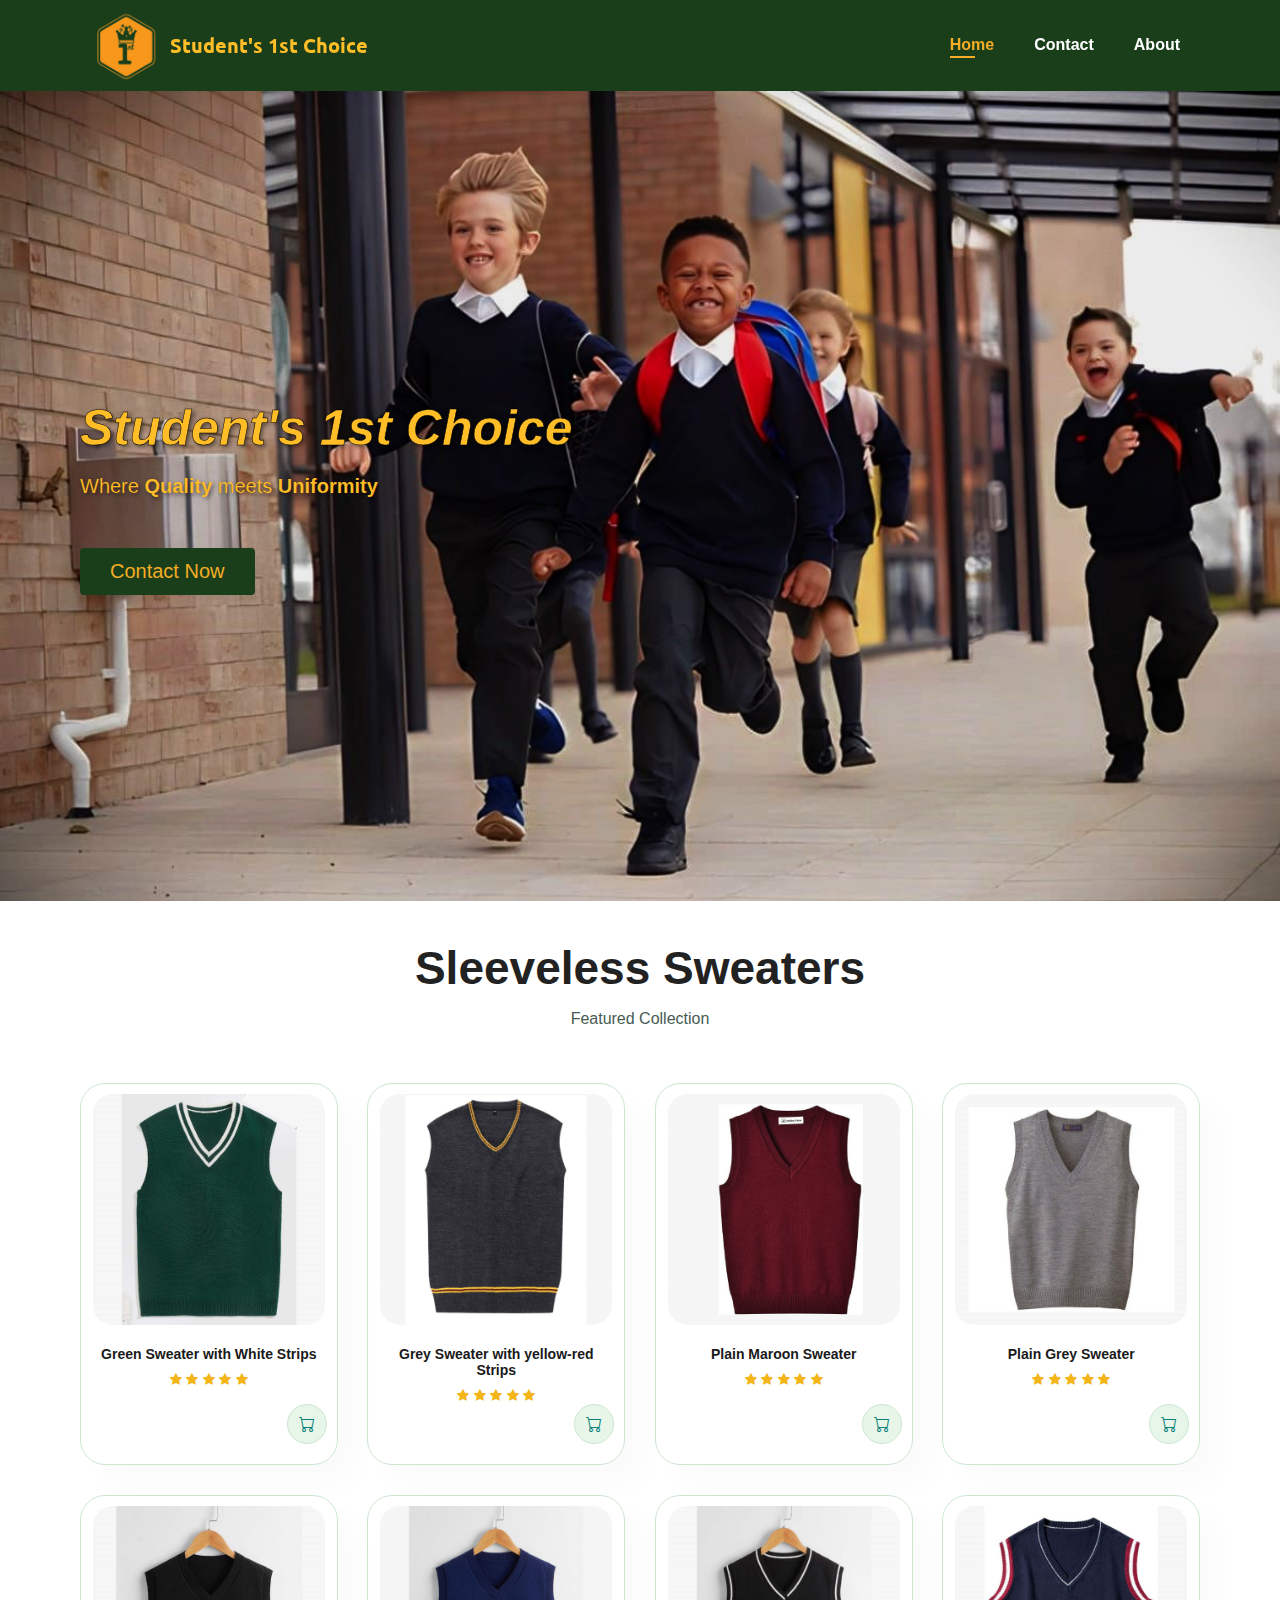
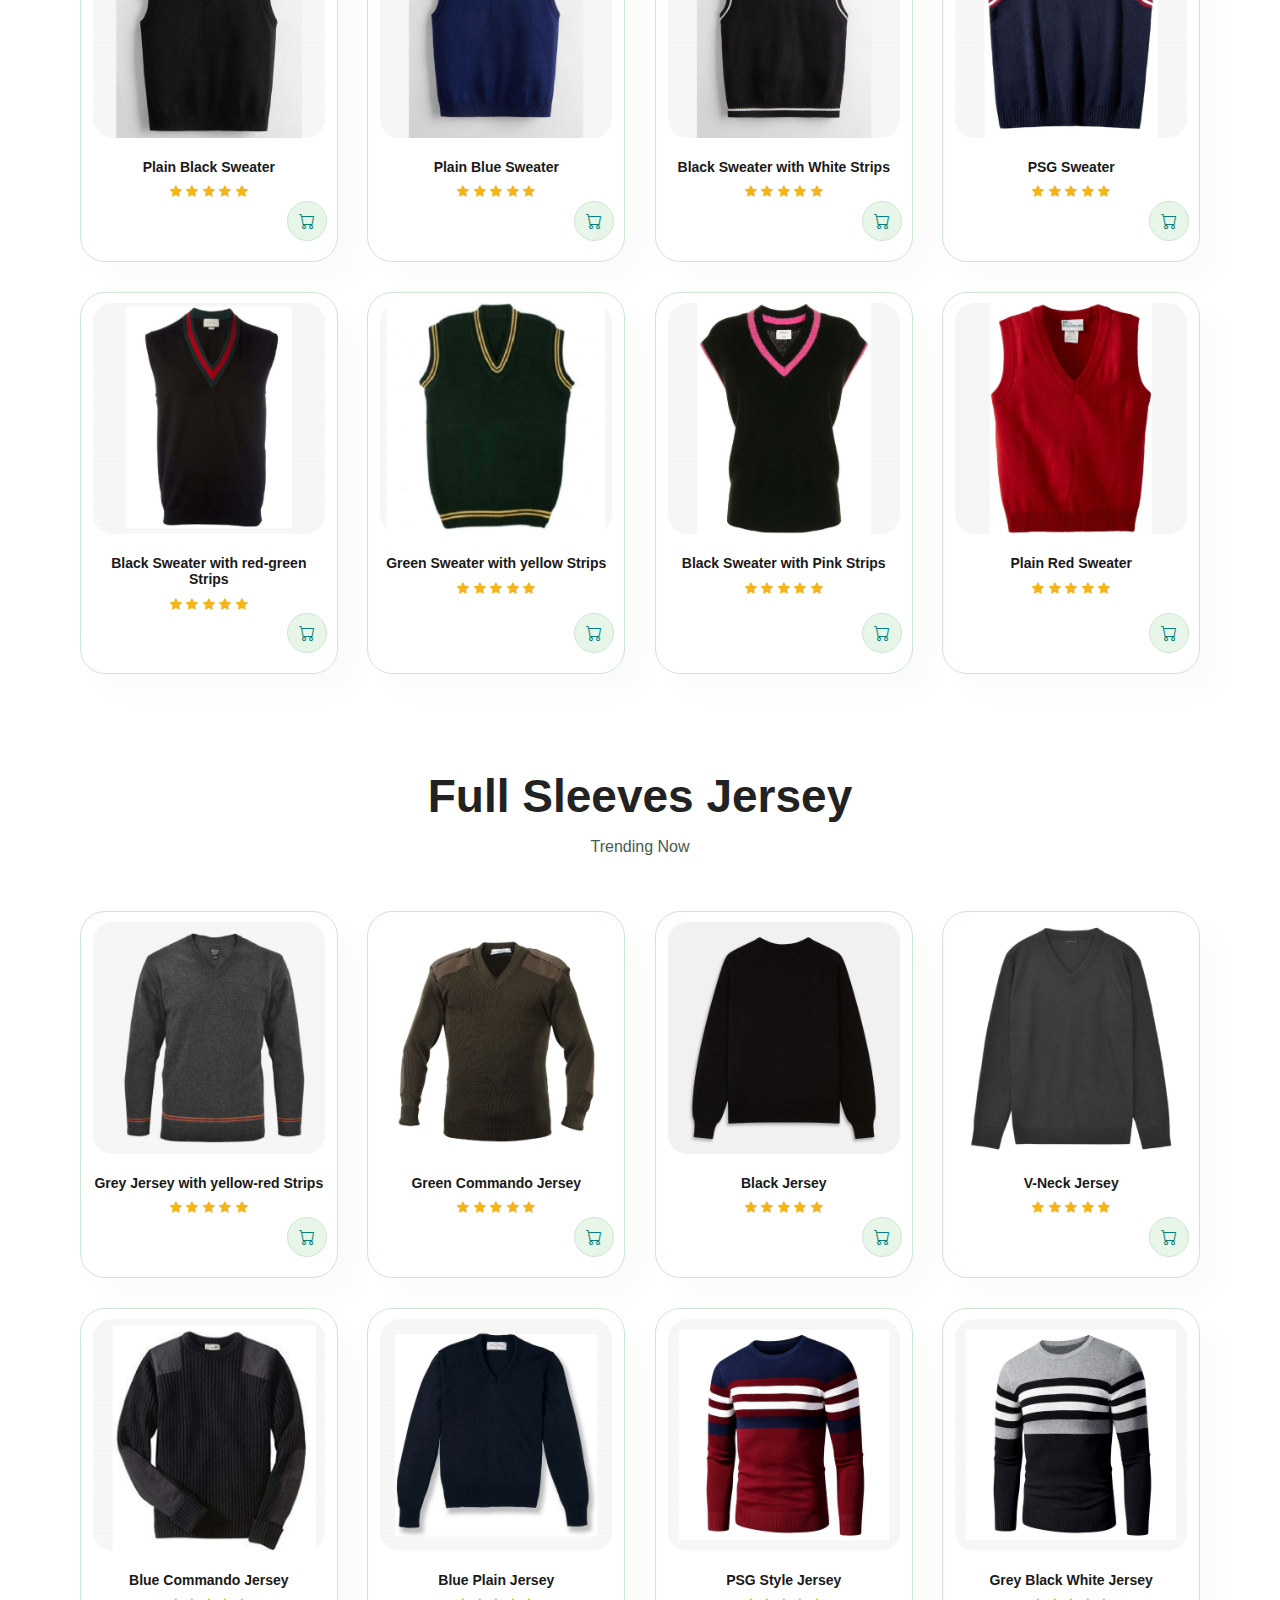
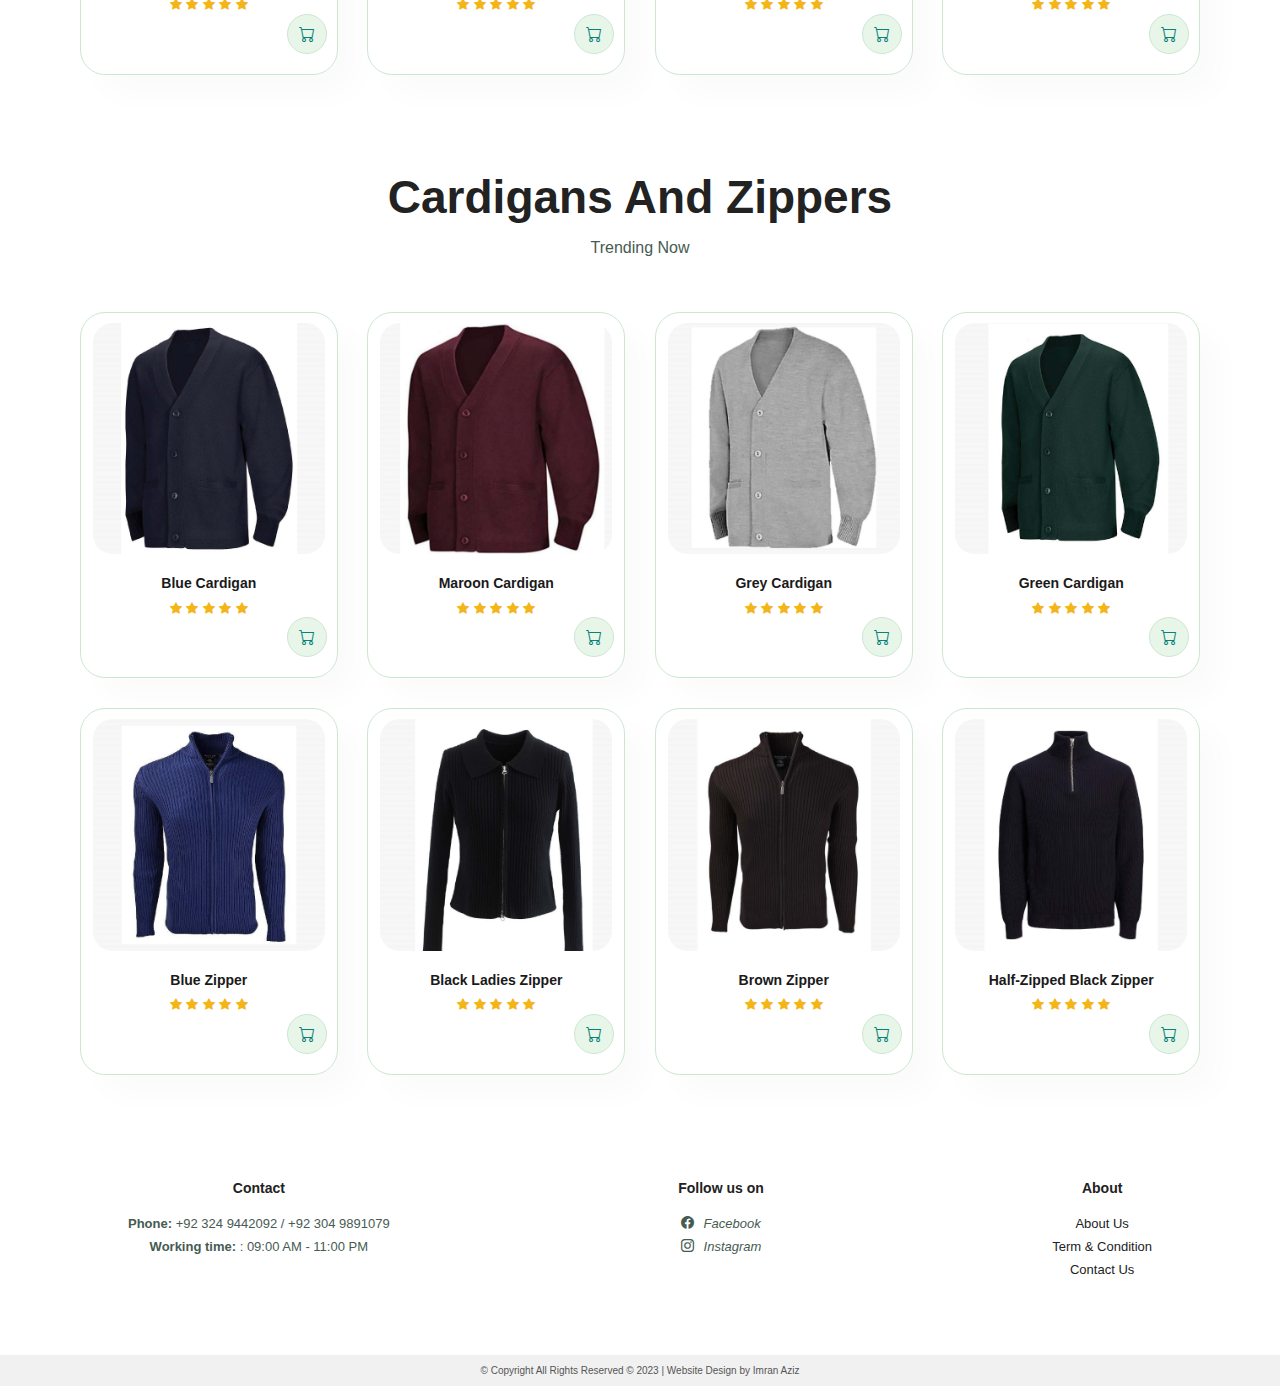
<file: index.html>
<!DOCTYPE html>
<html lang="en">
<head>
  <meta charset="UTF-8">
  <meta http-equiv="X-UA-Compatible" content="IE=edge">
  <meta name="viewport" content="width=device-width, initial-scale=1.0">
  <link rel="stylesheet" href="style.css">
  <link rel="shortcut icon" href="#">
  <link rel="stylesheet" href="https://cdn.jsdelivr.net/npm/bootstrap-icons@1.10.5/font/bootstrap-icons.css">

  <title>Student's 1st Choice</title>
</head>
<body>
  <section id="header">
    <a href="index.html" class="l-nav"><img src="images/t-logo.png "  alt="logo ">
      <h3>Student's 1st Choice</h3></a>
   
    <div>
      <ul id="navbar">
          <li><a  class="active" href="index.html">Home</a></li>
          <li><a href="contact.html">Contact</a></li>
          <li><a href="about.html">About</a></li>
          
          <a href="#" id="close"><i class="bi bi-x"></i></a>


      </ul>
    </div>
    
    <div id="mobile">

      <i id="bar" class="bi bi-list"></i>
    </div>
  </section>

  <section id="hero">
   
    <div>
    <h1>Student's 1st Choice</h1>
    <p class="slogan">Where <strong>Quality</strong> meets <strong>Uniformity</strong></p>
    <a href="contact.html"><button > Contact Now</button></a>
  </div>
    
  </section>







  <section id="product1" class="section-p1">
    <h2>Sleeveless Sweaters</h2>
    <p>Featured Collection</p>


    <div class="pro-container">


      <div class="pro">
  <img src="images/Products S/p17.jpg" alt="">

  <div class="des">
    <h5>Green Sweater with White Strips</h5>
      <div class="star">
        <i class="bi bi-star-fill"></i>
        <i class="bi bi-star-fill"></i>
        <i class="bi bi-star-fill"></i>
        <i class="bi bi-star-fill"></i>
         <i class="bi bi-star-fill"></i>
  </div>
  <h4><br><br></h4>
  </div>
<a href=""> <i class="bi bi-cart cart"></i></a>
</div>


<div class="pro">
  <img src="images/Products S/p2.jpg" alt="">

<div class="des">

  <h5>Grey Sweater with yellow-red Strips</h5>
  <div class="star">
    <i class="bi bi-star-fill"></i>
    <i class="bi bi-star-fill"></i>
    <i class="bi bi-star-fill"></i>
    <i class="bi bi-star-fill"></i>
    <i class="bi bi-star-fill"></i>
  </div>
  <h4><br><br></h4>
</div>
<a href=""> <i class="bi bi-cart cart"></i></a>
</div>

<div class="pro">
  <img src="images/Products S/p1.jpg" alt="">

<div class="des">
  <h5>Plain Maroon Sweater</h5>
  <div class="star">
    <i class="bi bi-star-fill"></i>
    <i class="bi bi-star-fill"></i>
    <i class="bi bi-star-fill"></i>
    <i class="bi bi-star-fill"></i>
    <i class="bi bi-star-fill"></i>
  </div>
  <h4><br><br></h4>
</div>
<a href=""> <i class="bi bi-cart cart"></i></a>
</div>

<div class="pro">
  <img src="images/Products S/p29.jpg" alt="">

<div class="des">
  <h5>Plain Grey Sweater</h5>
  <div class="star">
    <i class="bi bi-star-fill"></i>
    <i class="bi bi-star-fill"></i>
    <i class="bi bi-star-fill"></i>
    <i class="bi bi-star-fill"></i>
    <i class="bi bi-star-fill"></i>
  </div>
  <h4><br><br></h4>
</div>
<a href=""> <i class="bi bi-cart cart"></i></a>
</div>







<div class="pro">
  <img src="images/Products S/p10.jpg" alt="">

  <div class="des">
    <h5>Plain Black Sweater</h5>
      <div class="star">
        <i class="bi bi-star-fill"></i>
        <i class="bi bi-star-fill"></i>
        <i class="bi bi-star-fill"></i>
        <i class="bi bi-star-fill"></i>
         <i class="bi bi-star-fill"></i>
  </div>
  <h4><br><br></h4>
  </div>
<a href=""> <i class="bi bi-cart cart"></i></a>
</div>

<div class="pro">
  <img src="images/Products S/p13.jpg" alt="">

<div class="des">
  <h5>Plain Blue Sweater</h5>
  <div class="star">
    <i class="bi bi-star-fill"></i>
    <i class="bi bi-star-fill"></i>
    <i class="bi bi-star-fill"></i>
    <i class="bi bi-star-fill"></i>
    <i class="bi bi-star-fill"></i>
  </div>
  <h4><br><br></h4>
</div>
<a href=""> <i class="bi bi-cart cart"></i></a>
</div>

<div class="pro">
  <img src="images/Products S/p16.jpg" alt="">

<div class="des">
  <h5>Black Sweater with White Strips</h5>
  <div class="star">
    <i class="bi bi-star-fill"></i>
    <i class="bi bi-star-fill"></i>
    <i class="bi bi-star-fill"></i>
    <i class="bi bi-star-fill"></i>
    <i class="bi bi-star-fill"></i>
  </div>
  <h4><br><br></h4>
</div>
<a href=""> <i class="bi bi-cart cart"></i></a>
</div>

<div class="pro">
  <img src="images/Products S/p19.jpg" alt="">

<div class="des">
  <h5>PSG Sweater</h5>
  <div class="star">
    <i class="bi bi-star-fill"></i>
    <i class="bi bi-star-fill"></i>
    <i class="bi bi-star-fill"></i>
    <i class="bi bi-star-fill"></i>
    <i class="bi bi-star-fill"></i>
  </div>
  <h4><br><br></h4>
</div>
<a href=""> <i class="bi bi-cart cart"></i></a>
</div>

<div class="pro">
  <img src="images/Products S/p18.jpg" alt="">

<div class="des">
  <h5>Black Sweater with red-green Strips</h5>
  <div class="star">
    <i class="bi bi-star-fill"></i>
    <i class="bi bi-star-fill"></i>
    <i class="bi bi-star-fill"></i>
    <i class="bi bi-star-fill"></i>
    <i class="bi bi-star-fill"></i>
  </div>
  <h4><br><br></h4>

</div>
<a href=""> <i class="bi bi-cart cart"></i></a>
</div>

<div class="pro">
  <img src="images/Products S/p26.jpg" alt="">

<div class="des">
  <h5>Green Sweater with yellow Strips</h5>
  <div class="star">
    <i class="bi bi-star-fill"></i>
    <i class="bi bi-star-fill"></i>
    <i class="bi bi-star-fill"></i>
    <i class="bi bi-star-fill"></i>
    <i class="bi bi-star-fill"></i>
  </div>
  <h4><br><br></h4>
</div>
<a href=""> <i class="bi bi-cart cart"></i></a>
</div>

<div class="pro">
  <img src="images/Products S/p20.jpg" alt="">

<div class="des">
  <h5>Black Sweater with Pink Strips</h5>
  <div class="star">
    <i class="bi bi-star-fill"></i>
    <i class="bi bi-star-fill"></i>
    <i class="bi bi-star-fill"></i>
    <i class="bi bi-star-fill"></i>
    <i class="bi bi-star-fill"></i>
  </div>
  <h4><br><br></h4>
</div>
<a href=""> <i class="bi bi-cart cart"></i></a>
</div>

<div class="pro">
  <img src="images/Products S/p3.jpg" alt="">

<div class="des">
  <h5>Plain Red Sweater</h5>
  <div class="star">
    <i class="bi bi-star-fill"></i>
    <i class="bi bi-star-fill"></i>
    <i class="bi bi-star-fill"></i>
    <i class="bi bi-star-fill"></i>
    <i class="bi bi-star-fill"></i>
  </div>
  <h4><br><br></h4>
</div>
<a href=""> <i class="bi bi-cart cart"></i></a>
</div>


      
    </div>
  </section>









  <section id="product1" class="section-p1">
    <h2>Full Sleeves Jersey</h2>
    <p>Trending Now</p>
    <div class="pro-container">
        <div class="pro">
            <img src="images/Products S/p5.jpg" alt="">
        
        <div class="des">
            <h5>Grey Jersey with yellow-red Strips</h5>
            <div class="star">
              <i class="bi bi-star-fill"></i>
              <i class="bi bi-star-fill"></i>
              <i class="bi bi-star-fill"></i>
              <i class="bi bi-star-fill"></i>
              <i class="bi bi-star-fill"></i>
            </div>
            <h4><br><br></h4>
        </div>
        <a href=""> <i class="bi bi-cart cart"></i></a>
      </div>

      <div class="pro">
        <img src="images/Products S/p8.jpg" alt="">
    
    <div class="des">
        <h5>Green Commando Jersey</h5>
        <div class="star">
          <i class="bi bi-star-fill"></i>
          <i class="bi bi-star-fill"></i>
          <i class="bi bi-star-fill"></i>
          <i class="bi bi-star-fill"></i>
          <i class="bi bi-star-fill"></i>
        </div>
        <h4><br><br></h4>

    </div>
    <a href=""> <i class="bi bi-cart cart"></i></a>
  </div>


  <div class="pro">
    <img src="images/Products S/p31.jpg" alt="">

<div class="des">
    <h5>Black Jersey</h5>
    <div class="star">
      <i class="bi bi-star-fill"></i>
      <i class="bi bi-star-fill"></i>
      <i class="bi bi-star-fill"></i>
      <i class="bi bi-star-fill"></i>
      <i class="bi bi-star-fill"></i>
    </div>
    <h4><br><br></h4>

</div>
<a href=""> <i class="bi bi-cart cart"></i></a>
</div>


<div class="pro">
  <img src="images/Products S/p32.jpg" alt="">

<div class="des">
  <h5>V-Neck Jersey</h5>
  <div class="star">
    <i class="bi bi-star-fill"></i>
    <i class="bi bi-star-fill"></i>
    <i class="bi bi-star-fill"></i>
    <i class="bi bi-star-fill"></i>
    <i class="bi bi-star-fill"></i>
  </div>
  <h4><br><br></h4>
</div>
<a href=""> <i class="bi bi-cart cart"></i></a>
</div>


<div class="pro">
  <img src="images/Products S/p33.jpg" alt="">

<div class="des">
  <h5>Blue Commando Jersey</h5>
  <div class="star">
    <i class="bi bi-star-fill"></i>
    <i class="bi bi-star-fill"></i>
    <i class="bi bi-star-fill"></i>
    <i class="bi bi-star-fill"></i>
    <i class="bi bi-star-fill"></i>
  </div>
  <h4><br><br></h4>

</div>
<a href=""> <i class="bi bi-cart cart"></i></a>
</div>



<div class="pro">
  <img src="images/Products S/p28.jpg" alt="">

<div class="des">
  <h5>Blue Plain Jersey</h5>
  <div class="star">
    <i class="bi bi-star-fill"></i>
    <i class="bi bi-star-fill"></i>
    <i class="bi bi-star-fill"></i>
    <i class="bi bi-star-fill"></i>
    <i class="bi bi-star-fill"></i>
  </div>
  <h4><br><br></h4>

</div>
<a href=""> <i class="bi bi-cart cart"></i></a>
</div>

<div class="pro">
  <img src="images/Products S/p35.jpg" alt="">

<div class="des">
  <h5>PSG Style Jersey</h5>
  <div class="star">
    <i class="bi bi-star-fill"></i>
    <i class="bi bi-star-fill"></i>
    <i class="bi bi-star-fill"></i>
    <i class="bi bi-star-fill"></i>
    <i class="bi bi-star-fill"></i>
  </div>
  <h4><br><br></h4>

</div>
<a href=""> <i class="bi bi-cart cart"></i></a>
</div>

<div class="pro">
  <img src="images/Products S/p34.jpg" alt="">

<div class="des">
  <h5>Grey Black White Jersey</h5>
  <div class="star">
    <i class="bi bi-star-fill"></i>
    <i class="bi bi-star-fill"></i>
    <i class="bi bi-star-fill"></i>
    <i class="bi bi-star-fill"></i>
    <i class="bi bi-star-fill"></i>
  </div>
  <h4><br><br></h4>
</div>
<a href=""> <i class="bi bi-cart cart"></i></a>
</div>


      
    </div>
  </section>








  <section id="product1" class="section-p1">
    <h2>Cardigans And Zippers</h2>
    <p>Trending Now</p>
    <div class="pro-container">
        <div class="pro">
            <img src="images/Products S/p12.jpg" alt="">
        
        <div class="des">
            <h5>Blue Cardigan</h5>
            <div class="star">
              <i class="bi bi-star-fill"></i>
              <i class="bi bi-star-fill"></i>
              <i class="bi bi-star-fill"></i>
              <i class="bi bi-star-fill"></i>
              <i class="bi bi-star-fill"></i>
            </div>
            <h4><br><br></h4>

        </div>
        <a href=""> <i class="bi bi-cart cart"></i></a>
      </div>

      <div class="pro">
        <img src="images/Products S/p23.jpg" alt="">
    
    <div class="des">
        <h5>Maroon Cardigan</h5>
        <div class="star">
          <i class="bi bi-star-fill"></i>
          <i class="bi bi-star-fill"></i>
          <i class="bi bi-star-fill"></i>
          <i class="bi bi-star-fill"></i>
          <i class="bi bi-star-fill"></i>
        </div>
        <h4><br><br></h4>

    </div>
    <a href=""> <i class="bi bi-cart cart"></i></a>
  </div>


  <div class="pro">
    <img src="images/Products S/p27.jpg" alt="">

<div class="des">
    <h5>Grey Cardigan</h5>
    <div class="star">
      <i class="bi bi-star-fill"></i>
      <i class="bi bi-star-fill"></i>
      <i class="bi bi-star-fill"></i>
      <i class="bi bi-star-fill"></i>
      <i class="bi bi-star-fill"></i>
    </div>
    <h4><br><br></h4>

</div>
<a href=""> <i class="bi bi-cart cart"></i></a>
</div>


<div class="pro">
  <img src="images/Products S/p36.jpg" alt="">

<div class="des">
  <h5>Green Cardigan</h5>
  <div class="star">
    <i class="bi bi-star-fill"></i>
    <i class="bi bi-star-fill"></i>
    <i class="bi bi-star-fill"></i>
    <i class="bi bi-star-fill"></i>
    <i class="bi bi-star-fill"></i>
  </div>
  <h4><br><br></h4>
</div>
<a href=""> <i class="bi bi-cart cart"></i></a>
</div>


<div class="pro">
  <img src="images/Products S/p42.jpg" alt="">

<div class="des">
  <h5>Blue Zipper</h5>
  <div class="star">
    <i class="bi bi-star-fill"></i>
    <i class="bi bi-star-fill"></i>
    <i class="bi bi-star-fill"></i>
    <i class="bi bi-star-fill"></i>
    <i class="bi bi-star-fill"></i>
  </div>
  <h4><br><br></h4>

</div>
<a href=""> <i class="bi bi-cart cart"></i></a>
</div>



<div class="pro">
  <img src="images/Products S/p38.jpg" alt="">

<div class="des">
  <h5>Black Ladies Zipper</h5>
  <div class="star">
    <i class="bi bi-star-fill"></i>
    <i class="bi bi-star-fill"></i>
    <i class="bi bi-star-fill"></i>
    <i class="bi bi-star-fill"></i>
    <i class="bi bi-star-fill"></i>
  </div>
  <h4><br><br></h4>

</div>
<a href=""> <i class="bi bi-cart cart"></i></a>
</div>

<div class="pro">
  <img src="images/Products S/p41.jpg" alt="">

<div class="des">
  <h5>Brown Zipper</h5>
  <div class="star">
    <i class="bi bi-star-fill"></i>
    <i class="bi bi-star-fill"></i>
    <i class="bi bi-star-fill"></i>
    <i class="bi bi-star-fill"></i>
    <i class="bi bi-star-fill"></i>
  </div>
  <h4><br><br></h4>

</div>
<a href=""> <i class="bi bi-cart cart"></i></a>
</div>

<div class="pro">
  <img src="images/Products S/p40.jpg" alt="">

<div class="des">
  <h5>Half-Zipped Black Zipper</h5>
  <div class="star">
    <i class="bi bi-star-fill"></i>
    <i class="bi bi-star-fill"></i>
    <i class="bi bi-star-fill"></i>
    <i class="bi bi-star-fill"></i>
    <i class="bi bi-star-fill"></i>
  </div>
  <h4><br><br></h4>
</div>
<a href=""> <i class="bi bi-cart cart"></i></a>
</div>


      
    </div>
  </section>










  <footer >
    <div class="col">
      <h4>Contact</h4>
      <p><strong>Phone: </strong>+92 324 9442092 / +92 304 9891079 </p>
      <p><strong>Working time: </strong>: 09:00 AM - 11:00 PM</p>
      
    </div>

    <div class="follow">
      <h4>Follow us on</h4>
      <div class="icon">
        
        <a href="https://www.facebook.com/profile.php?id=100084855978178"><i class="bi bi-facebook"><span>Facebook</span></i></a>

  
        <a href="https://www.instagram.com/students1stchoice/"><i class="bi bi-instagram"><span>Instagram</span></i></a>
      
      </div>
    </div>

    <div class="col">
      <h4>About</h4>
      <a href="about.html">About Us</a>
      <a href="term&cond.html">Term & Condition</a>
      <a href="contact.html">Contact Us</a>

    </div>


  </footer>
  <div class="copyright">
    <p>&copy; Copyright All Rights Reserved © 2023 | Website Design by <a href="https://github.com/imranaxix" target="_blank">Imran Aziz</a></p>
  </div>


  <script src="script.js"></script>
</body>
</html>
</file>
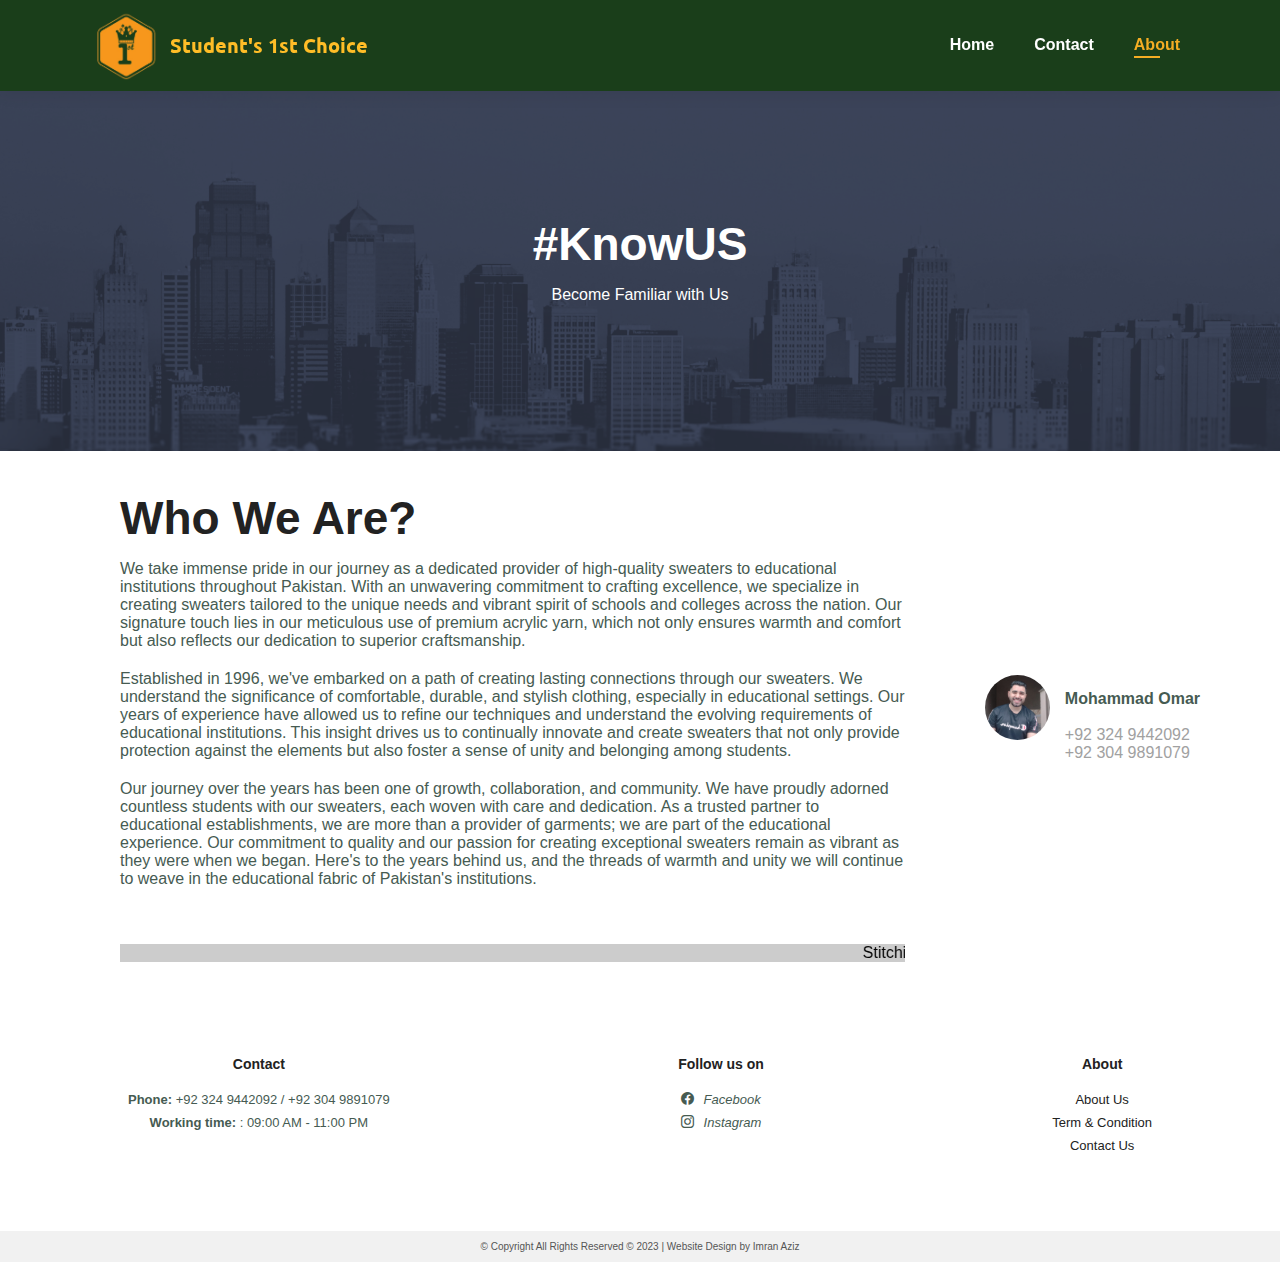
<file: about.html>
<!DOCTYPE html>
<html lang="en">
<head>
  <meta charset="UTF-8">
  <meta http-equiv="X-UA-Compatible" content="IE=edge">
  <meta name="viewport" content="width=device-width, initial-scale=1.0">
  <link rel="stylesheet" href="style.css">
  <link rel="shortcut icon" href="#">

  <link rel="stylesheet" href="https://cdn.jsdelivr.net/npm/bootstrap-icons@1.10.5/font/bootstrap-icons.css">
  <title>Student's 1st Choice</title>
</head>
<body>

  <section id="header">
    <a href="index.html" class="l-nav"><img src="images/t-logo.png "  alt="logo ">
      <h3>Student's 1st Choice</h3></a>
   
    <div>
      <ul id="navbar">
          <li><a   href="index.html">Home</a></li>
          <li><a  href="contact.html">Contact</a></li>
          <li><a class="active" href="about.html">About</a></li>
          
          <a href="#" id="close"><i class="bi bi-x"></i></a>


      </ul>
    </div>
    
    <div id="mobile">

      <i id="bar" class="bi bi-list"></i>
    </div>
  </section>

  <section  id="page-header" class="about-header" >

      <h2>#KnowUS</h2>
      <p>Become Familiar with Us</p>
  
  </section>


  <section id="about-head" class="section-p1">
    
    <div>
      <h2>Who We Are?</h2>
      <p>We take immense pride in our journey as a dedicated provider of high-quality sweaters to educational institutions throughout Pakistan. With an unwavering commitment to crafting excellence, we specialize in creating sweaters tailored to the unique needs and vibrant spirit of schools and colleges across the nation. Our signature touch lies in our meticulous use of premium acrylic yarn, which not only ensures warmth and comfort but also reflects our dedication to superior craftsmanship.</p>

      <p>Established in 1996, we've embarked on a path of creating lasting connections through our sweaters. We understand the significance of comfortable, durable, and stylish clothing, especially in educational settings. Our years of experience have allowed us to refine our techniques and understand the evolving requirements of educational institutions. This insight drives us to continually innovate and create sweaters that not only provide protection against the elements but also foster a sense of unity and belonging among students.</p>


      <p>Our journey over the years has been one of growth, collaboration, and community. We have proudly adorned countless students with our sweaters, each woven with care and dedication. As a trusted partner to educational establishments, we are more than a provider of garments; we are part of the educational experience. Our commitment to quality and our passion for creating exceptional sweaters remain as vibrant as they were when we began. Here's to the years behind us, and the threads of warmth and unity we will continue to weave in the educational fabric of Pakistan's institutions.</p>

      <br><br>
      <marquee bgcolor="#ccc" loop="-1" scrollamount="5" width="100%" >Stitching Comfort, Fostering Community – Since 1996, We've Woven Education's Warmth Across Pakistan.</marquee>
    </div>

    <div class="people">
    
      <div style="display: flex; flex-direction: row; justify-content: center; align-items: flex-start; ">
        <img src="images/Profile Pic.jpg" alt="">
        <p><span style="font-weight: bold;">Mohammad Omar <br><br>
        </span><a  href="tel:03249442092">+92 324 9442092</a><br>
        <a href="tel:03049891079" >+92 304 9891079</a></p>
      </div>
    </div>
  </section>



  <footer >
    <div class="col">
      <h4>Contact</h4>
      <p><strong>Phone: </strong>+92 324 9442092 / +92 304 9891079 </p>
      <p><strong>Working time: </strong>: 09:00 AM - 11:00 PM</p>
      
    </div>

    <div class="follow">
      <h4>Follow us on</h4>
      <div class="icon">
        
        <a href="https://www.facebook.com/profile.php?id=100084855978178"><i class="bi bi-facebook"><span>Facebook</span></i></a>

  
        <a href="https://www.instagram.com/students1stchoice/"><i class="bi bi-instagram"><span>Instagram</span></i></a>
      
      </div>
    </div>

    <div class="col">
      <h4>About</h4>
      <a href="about.html">About Us</a>
      <a href="term&cond.html">Term & Condition</a>
      <a href="contact.html">Contact Us</a>

    </div>


  </footer>
  <div class="copyright">
    <p>&copy; Copyright All Rights Reserved © 2023 | Website Design by <a href="https://github.com/imranaxix" target="_blank">Imran Aziz</a></p>
  </div>

  <script src="script.js"></script>
</body>
</html>
</file>
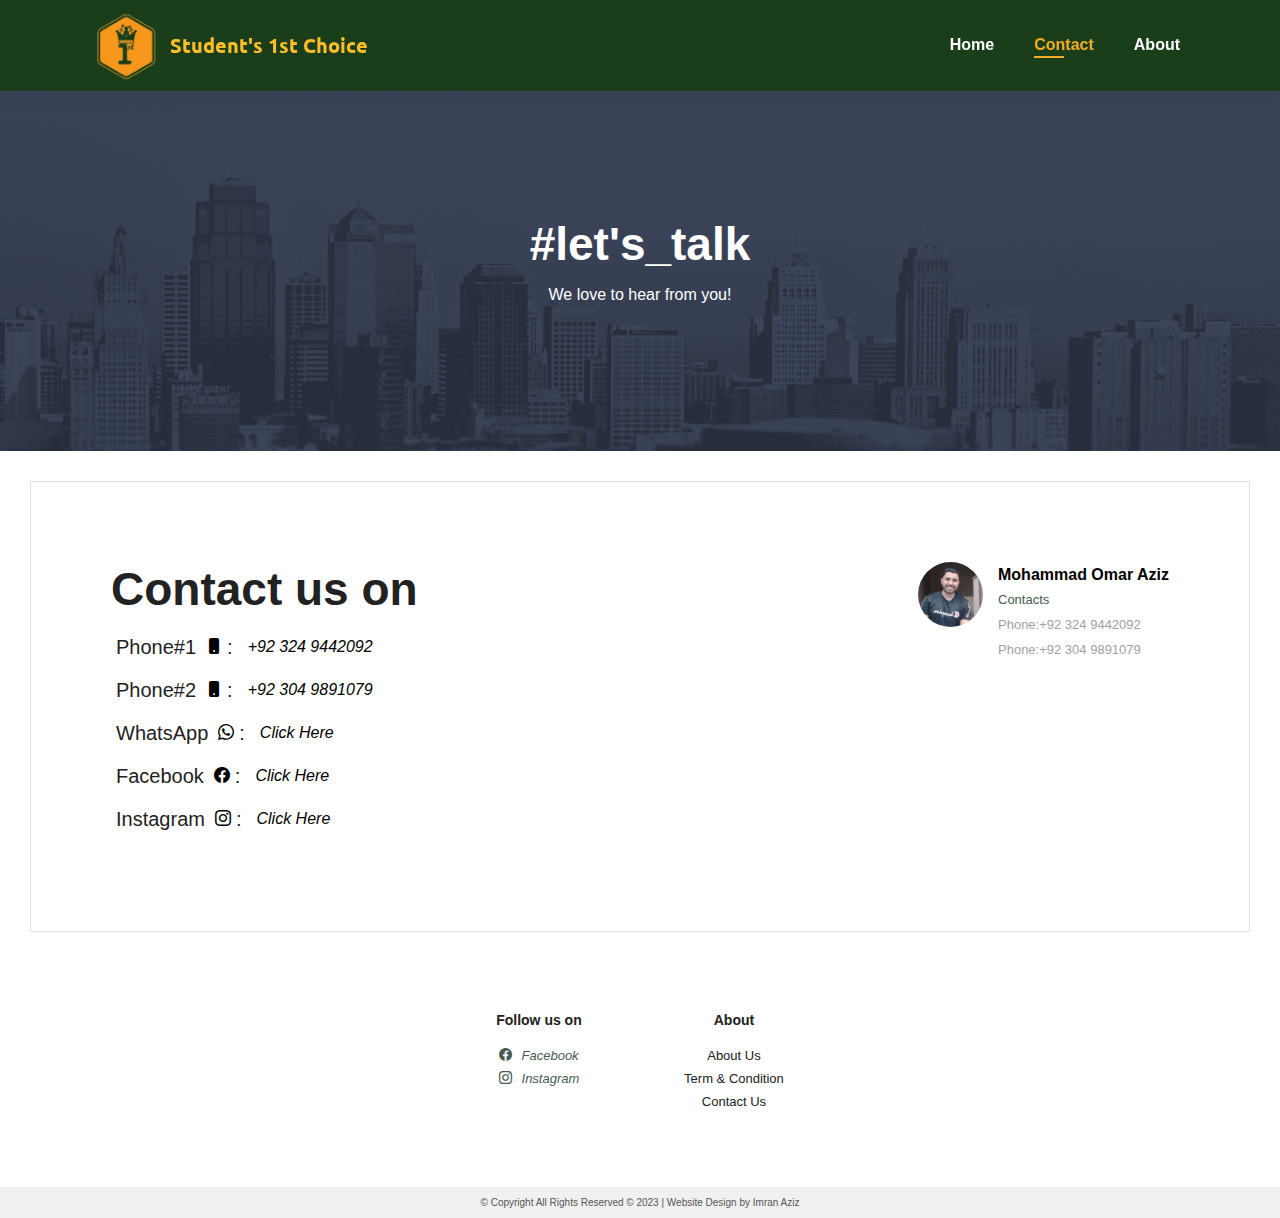
<file: contact.html>
<!DOCTYPE html>
<html lang="en">
<head>
  <meta charset="UTF-8">
  <meta http-equiv="X-UA-Compatible" content="IE=edge">
  <meta name="viewport" content="width=device-width, initial-scale=1.0">
  <link rel="stylesheet" href="style.css">
  <link rel="stylesheet" href="https://pro.fontawesome.com/releases/v5.10.0/css/all.css" />
  <link rel="stylesheet" href="https://cdn.jsdelivr.net/npm/bootstrap-icons@1.10.5/font/bootstrap-icons.css">
  <link rel="icon" style="width: 100%; border-radius: 4px;"  href="images/Screenshot (317).png" >
  <title>Student's 1st Choice</title>
</head>
<body>
  <section id="header">
    <a href="index.html" class="l-nav"><img src="images/t-logo.png "  alt="logo ">
      <h3>Student's 1st Choice</h3></a>
   
    <div>
      <ul id="navbar">
          <li><a   href="index.html">Home</a></li>
          <li><a class="active" href="contact.html">Contact</a></li>
          <li><a href="about.html">About</a></li>
          
          <a href="#" id="close"><i class="bi bi-x"></i></a>


      </ul>
    </div>
    
    <div id="mobile">

      <i id="bar" class="bi bi-list"></i>
    </div>
  </section>

  <section  id="page-header" class="about-header" >

    <h2>#let's_talk</h2>
    <p>We love to hear from you!</p>

</section>

<section id="form-details">
  <div class="message">
    <h2>Contact us on</h2>


  <div class="contacts">
    <h4>Phone#1</h4><span><i class="bi bi-phone-fill"></i></span><h4>:</h4>
    <a href="tel:03249442092"><span class="links">+92 324 9442092</span></a>
  </div>
  <div class="contacts">
    <h4>Phone#2</h4> <span><i class="bi bi-phone-fill"></i></span><h4>:</h4>
    <a href="tel:03049891079"><span class="links">+92 304 9891079</span></a>
  </div>
  <div class="contacts">
    <h4>WhatsApp</h4> <span><i class="bi bi-whatsapp"></i></span><h4>:</h4>
    <a href="whatsapp://send?phone=+92 304 9891079"><span class="links">Click Here</span></a>
  </div>
  <div class="contacts">
    <h4 >Facebook</h4> <span><i class="bi bi-facebook"></i></span><h4>:</h4>
    <a href="https://www.facebook.com/profile.php?id=100084855978178"><span class="links">Click Here</span></a>
  </div>
  
  
  
  <div class="contacts">
    <h4>Instagram</h4> <span><i class="bi bi-instagram"></i></span><h4>:</h4>
    <a href="https://www.instagram.com/students1stchoice/"><span class="links">Click Here</span></a>
  </div>

  </div>

  <div class="people">
    
    <div>
      <img src="images/Profile Pic.jpg" alt="">
      <p><span>Mohammad Omar Aziz
      </span> Contacts<br><a href="tel:03249442092">Phone:+92 324 9442092</a><br>
      <a href="tel:03049891079">Phone:+92 304 9891079</a></p>
    </div>
  </div>
</section>





<footer style="justify-content: center;">


  <div class="follow" style="margin-right: 10% ;">
    <h4>Follow us on</h4>
    <div class="icon">
      

      <a href="https://www.facebook.com/profile.php?id=100084855978178"><i class="bi bi-facebook"><span>Facebook</span></i></a>


      <a href="https://www.instagram.com/students1stchoice/"><i class="bi bi-instagram"><span>Instagram</span></i></a>
    
    </div>
  </div>

  <div class="col">
    <h4>About</h4>
    <a href="about.html">About Us</a>
    <a href="term&cond.html">Term & Condition</a>
    <a href="contact.html">Contact Us</a>

  </div>


</footer>
<div class="copyright">
  <p>&copy; Copyright All Rights Reserved © 2023 | Website Design by <a href="https://github.com/imranaxix" target="_blank">Imran Aziz</a></p>
</div>

  <script src="script.js"></script>
</body>
</html>
</file>
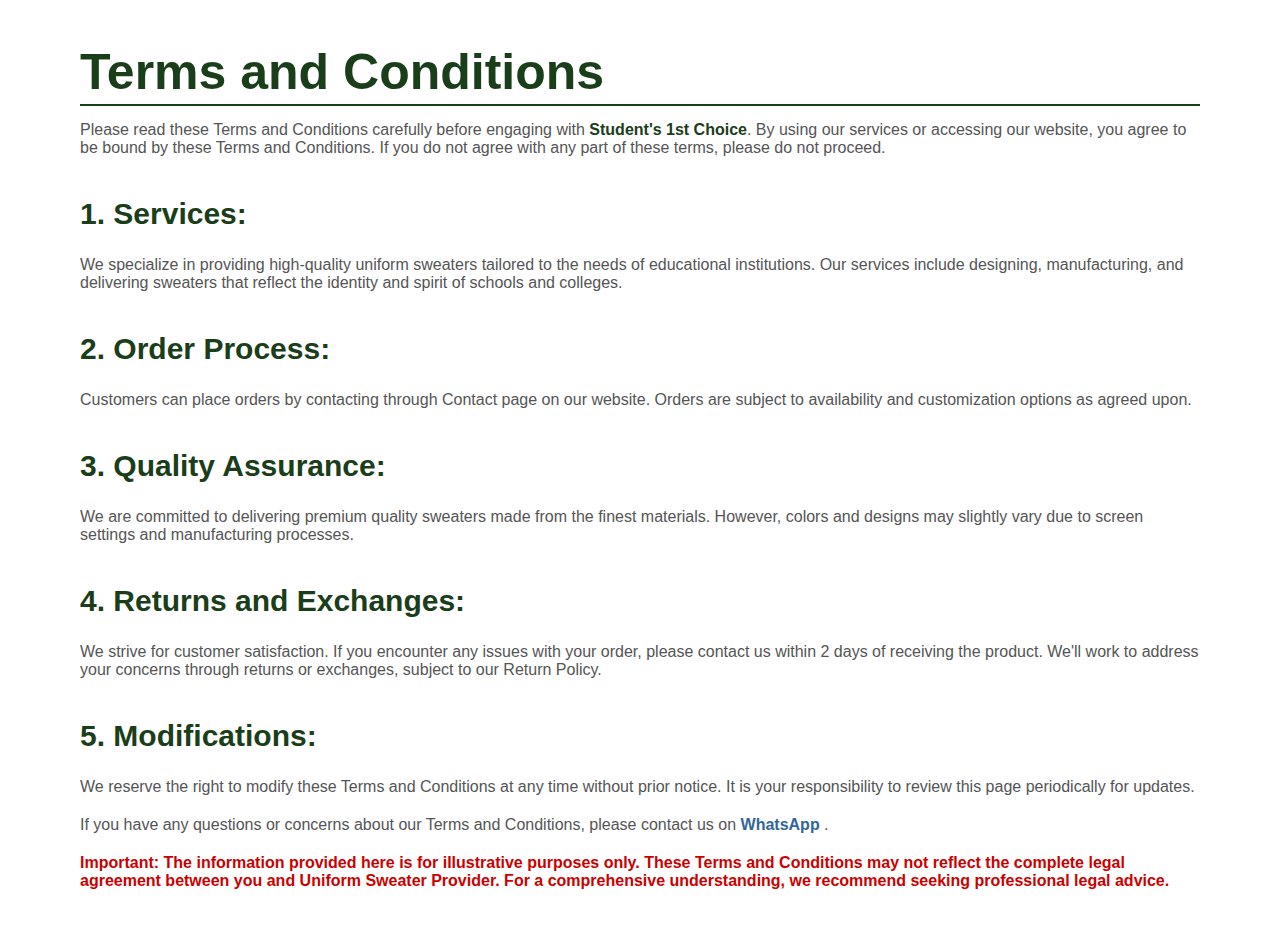
<file: term&cond.html>
<!DOCTYPE html>
<html>
<head>
  <link rel="stylesheet" href="style.css">

  <title> Student's 1st Choice - Terms and Conditions</title>
  <style>

    h1 {
      color: #1A3E1A;
      border-bottom: 2px solid #1A3E1A;
    }

    h2 {
      color: #1A3E1A;
      margin-top: 30px;
      font-size: 30px;
    }

    ul {
      margin-left: 20px;
    }

    p, ul {
      color: #555;
    }

    a {
      color: #336699;
      text-decoration: none;
    }

    a:hover {
      text-decoration: underline;
    }

    .contact-info {
      font-weight: bold;
      color: #1A3E1A;
    }

    .important {
      color: #cc0000;
      font-weight: bold;
    }
  </style>
</head>
<body>


  <div class="section-p1">
    <h1>Terms and Conditions</h1>
  <p>Please read these Terms and Conditions carefully before engaging with <span class="contact-info">Student's 1st Choice</span>. By using our services or accessing our website, you agree to be bound by these Terms and Conditions. If you do not agree with any part of these terms, please do not proceed.</p>
  
  <h2>1. Services:</h2>
  <p>We specialize in providing high-quality uniform sweaters tailored to the needs of educational institutions. Our services include designing, manufacturing, and delivering sweaters that reflect the identity and spirit of schools and colleges.</p>
  
  <h2>2. Order Process:</h2>
  <p>Customers can place orders by contacting through Contact page on our website. Orders are subject to availability and customization options as agreed upon.</p>
  
  <h2>3. Quality Assurance:</h2>
  <p>We are committed to delivering premium quality sweaters made from the finest materials. However, colors and designs may slightly vary due to screen settings and manufacturing processes.</p>
  
  <h2>4. Returns and Exchanges:</h2>
  <p>We strive for customer satisfaction. If you encounter any issues with your order, please contact us within 2 days of receiving the product. We'll work to address your concerns through returns or exchanges, subject to our Return Policy.</p>
  
  <h2>5. Modifications:</h2>
  <p>We reserve the right to modify these Terms and Conditions at any time without prior notice. It is your responsibility to review this page periodically for updates.</p>
  
  <p>If you have any questions or concerns about our Terms and Conditions, please contact us on <span class="contact-info">    <a href="whatsapp://send?phone=03249442092"><span > WhatsApp </span></a>
  </span>.</p>
  
  <p class="important">Important: The information provided here is for illustrative purposes only. These Terms and Conditions may not reflect the complete legal agreement between you and Uniform Sweater Provider. For a comprehensive understanding, we recommend seeking professional legal advice.</p>
  </div>


  <script src="script.js"></script>

</body>
</html>
</file>
<file: style.css>
@import url('https://fonts.googleapis.com/css2?family=League+Spartan:wght@400;500;700&family=Open+Sans:wght@300;400;600&display=swap');
@import url('https://fonts.googleapis.com/css2?family=Acme&family=Anton&family=Lumanosimo&family=Pacifico&family=Ubuntu:wght@300&display=swap');
*{
  margin: 0;
  padding: 0;
  box-sizing: border-box;
  font-family: 'Spartan', sans-serif;
}
  h1 {
    font-size: 50px;
    line-height: 64px;
    color: #222;
  
}
  h2{
    font-size: 46px;
    line-height: 54px;
    color: #222;
  }
  h4{
    font-size: 20px;
    color: #222;
  }
  h6{
    font-weight: 700;
    font-size: 12px;
  }
  p{
    font-size: 16px;
    color: #465b52;
    margin: 15px 0 20px 0;
    
  }
  
  .section-p1{
    padding: 40px 80px;
  }
  .section-m1{
    margin: 40px 0;
  }
  button.white {
    font-size: 13px;
    font-weight: 600;
    padding: 11px 18px;
    color: #fff;
    background-color: transparent;
    cursor: pointer;
    border: 1px solid #fff;
    outline: none;
    transition: 0.2s;
  }
  button.normal {
    font-size: 14px;
    font-weight: 600;
    padding: 15px 30px;
    color: #000;
    background-color: #fff;
    border-radius: 4px;
    cursor: pointer;
    border: none;
    outline: none;
    transition: 0.15s;
  }
  button.normal:active{
    opacity: 0.9;
  }
  body{
    width: 100%;
  }

    /* home page */

    #header img{
      width: 90px;
    }
  #header{
    display: flex;
    align-items: center;
    justify-content: space-between;
    padding: 10px 80px;
    background: #1A3E1A;
    box-shadow: 0 5px 15px rgba(0, 0, 0, 0.06);
    z-index: 999;
    position: sticky;
    top: 0;
    left: 0;
  }
  #navbar{
    display: flex;
    align-items: center;
    justify-content: center;
  }
  #navbar li{
    list-style: none;
    padding: 0 20px;
    position: relative;
  }
  #navbar li a{
    text-decoration: none;
    font-size: 16px;
    font-weight: 600;
    color: #fff;
    transition: 0.3s ease;
  }
  #navbar li a:hover,
  #navbar li a.active{
    color: #F4AD24;
  }
  #navbar li a.active::after,
  #navbar li a:hover::after{
    content: "";
    width: 30%;
    height: 2px;
    background: #F4AD24;
    position: absolute;
    bottom: -4px;
    left: 20px;
  }

  #mobile{
    display: none;
    align-items: center;
  }

  #close{
    display: none;
  }


  #header .l-nav  {
    display: flex;
    flex-wrap: wrap;
    align-items: center;
    justify-content: flex-start;
    text-decoration: none;
  }
  #header a h3{
    font-family: 'Ubuntu', sans-serif;
    font-size: 20px;
    color: #ffbd27;
  }


  #hero{

    background-image: url("images/cover\ image\ 2.jpg");
    height: 90vh;
    
    width: 100%;
    background-size: cover;
    background-position: top 10% left 0;
    padding: 0 80px;
    display: flex;
    flex-direction: row;
    align-items: center;
    justify-content: flex-start;
  }

  #hero .slogan{
    color:#ffbd27;
    font-size: 20px;
    text-shadow: 2px 2px 4px rgba(0, 0, 0, 0.5); /* Add a shadow to the text */
    -webkit-text-stroke: .1px black; /* Set the stroke width and color */    }
 
  #hero h1{
  color: #ffbd27;
      font-style: italic;
      text-shadow: 2px 2px 4px rgba(0, 0, 0, 0.5); /* Add a shadow to the text */
      -webkit-text-stroke: .5px black; /* Set the stroke width and color */
      
  }
  #hero p{
    color: #fff;
  
    }
  #hero button{
    background-color: #1A3E1A;
    border: none; 
    border-radius: 4px;  
    color: #F4AD24;
    padding: 12px 30px 12px 30px;
    font-size: 20px;
    cursor: pointer;
    transition: 0.3 ease;
    margin-top: 30px;
  }

  #hero button:hover{
    background-color: #ffbd27;
    color: #1A3E1A;
  }


  #product1{
    text-align: center;
  }

  #product1 .pro-container {
    display: flex;
    justify-content: space-between;
    padding-top: 20px;
    flex-wrap: wrap;
  }
  #product1 .pro{
    width: 23%;
    min-width: 250px;
    padding: 10px 12px;
    border: 1px solid #cce7d0;
    border-radius: 25px;
    cursor: pointer;
    box-shadow: 20px 20px 30px rgba(0, 0, 0, 0.02);
    margin: 15px 0;
    transition: 0.2s ease;
    position: relative;

  }

  #product1 .pro:hover{
    box-shadow: 20px 20px 30px rgba(0, 0, 0, 0.06);
  }
  
  #product1 .pro img{
    width: 100%;
    border-radius: 20px;
  }

  #product1 .pro .des{
    text-align: center;
    padding: 10px 0;
  }
  #product1 .pro .des span{
    color: #606063;
    font-size: 12px;
  }
  #product1 .pro .des h5{
    padding-top: 7px;
    padding-bottom: 7px;
    color: #1a1a1a;
    font-size: 14px;
  }
  #product1 .pro .des i{
    font-size: 12px;
    color: rgb(243, 181, 25);
  }
  #product1 .pro .des h4{
    padding-top: 7px;
    font-size: 15px;
    font-weight: 700;
    color: #088178;
  }
  #product1 .pro .cart{
    width: 40px;
    height: 40px;
    line-height: 40px;
    border-radius: 50px;
    background-color: #e8f6ea;
    font-weight: 500;
    color: #088178;
    border: 1px solid #cce7d0;
    position: absolute;
    bottom: 20px;
    right: 10px;
  }

  .copyright {
    text-align: center;
    background-color: #f1f1f1;
    padding: 10px 0;
  }
  .copyright p {
    margin: 0;
    font-size: 10px;
    color: #555;
  }
  .copyright a {
    color: #555;
    text-decoration: none;
  }

  
  footer{
    display: flex;
    flex-wrap: wrap;
    justify-content: space-between;
    padding: 50px 10%;
  }
  footer img{
    width: 100px;
    background-color: #1A3E1A;
  }
  footer .col{
    display: flex;
    flex-direction: column;
    align-items: center;
    margin-bottom: 20px;
  }
  footer .logo{
    margin-bottom: 30px;
  }
  footer h4{
    font-size: 14px;
    padding-bottom: 20px ;
  }
  footer p{
    font-size: 13px;
    margin: 0 0 8px 0;
  }
  footer a{
    text-decoration: none;
    font-size: 13px;
    margin: 0 0 8px 0;
    color: #222;
  }
  footer .follow{
    display: flex;
    flex-direction: column;
    align-items: center;
  }
  footer .follow i{
    color: #465b52;
    padding-right: 5px;
    cursor: pointer;
  }

  footer .follow i:hover,
  footer a:hover{
    color: #1A3E1A;
  }

  footer .icon{
    display: flex;
    flex-direction: column;

  }
  footer .icon .bi{
    padding: 4px 0;
  }
  footer .icon span{
    margin-left: 10px;
  }




 /*About us page*/

 #page-header.about-header{
  background-image: url('images/banner.png');
  
 }
 #about-head{
  display: flex;
  align-items: center;
  justify-content: center;
 }

 #page-header{
  background-image: url('images/school3.jpg');
  width: 100%;
  bottom: 30%;
  height: 40vh;
  background-size: cover;
  display: flex;
  justify-content: center;
  text-align: center;
  flex-direction: column;
  padding: 14px;
}
#page-header h2,
#page-header p{
  color: #fff;
}

 #about-head img{
  width: 65px;
  height: 65px;
  object-fit: cover;
  margin-right: 15px;
  border-radius: 50%;
 }

 #about-head div{
  padding-left: 40px;
 }

 
 /* Contact PAGE */

 #contact-details{
  display: flex;
  align-items: center;
  justify-content: space-between;
 }

 #contact-details .details{
  width: 40%;
 }
 
 .details p{
  color: #222;
  font-weight: 300;
 }

 #contact-details .details span,
 #form-details form {
  font-size: 12px;
 }
 #contact-details .details h2{
  font-size: 26px;
  line-height: 35px;
  padding: 20px 0;
 }
 #contact-details .details h2{
  font-size: 16px;
  padding-bottom: 15px;
 }

 #contact-details .details li{
  list-style: none;
  display: flex;
  padding: 10px 0;
 }
 #contact-details .details li i{
  font-size: 14px;
  padding-right: 22px;
 }
 #contact-details .details li p{
  margin: 0;
  font-size: 14px;
 }

 #form-details .people a, #about-head .people a{
  text-decoration: none;
  color: #a1a1a1;
  cursor: pointer;

 }

 #contact-details .map{
  width: 55%;
  height: 400px;
 }
 #contact-details .map iframe{
  width: 100%;
  height: 100%;
 }
 .contacts h4{
  font-weight: 500;
 }
 .links{
  color: #000;
  font-style: italic;
}

.links:hover,.contacts:hover,#form-details .people a:hover, #about-head .people a:hover{
  color: #1A3E1A;
}
 .message h2{
    margin-bottom: 20px;
 }

 .contacts{
  display: flex;
  align-items: center;
  margin-bottom: 20px;
  justify-content: flex-start;
 }

 .contacts span{
  margin-left: 10px;
 }
 .contacts a{
  margin-left: 5px;
  text-decoration: none;
 }
 .contacts h4{
  margin-left: 5px;
 }



 #form-details{
  display: flex;
  justify-content: space-between;
  margin: 30px;
  padding: 80px ;
  border: 1px solid #e1e1e1;
 }




 #form-details .people div{
  padding-bottom: 25px;
  display: flex;
  align-items: flex-start;
 }
 #form-details .people div img{
  width: 65px;
  height: 65px;
  object-fit: cover;
  margin-right: 15px;
  border-radius: 50%;
 }

 #form-details .people p{
  margin: 0;
  font-size: 13px;
  line-height: 25px;
 }
 #form-details .people p span{
  display: block;
  font-size: 16px;
  font-weight: 600;
  color: #000;
 }




  /* responsive */

  @media (max-width:799px) {

    .section-p1{
        padding: 40px;
    }

    #navbar {
      display: flex;
      flex-direction: column;
      align-items: flex-start;
      justify-content: flex-start;
      position: fixed;
      right: -300px;
      top: 0;
      height: 100vh;
      width: 300px;
      background-color:#1A3E1A;
      box-shadow: 0 40px 60px rgba(0, 0, 0, 0.1);
      padding: 80px 0 0 10px;
      border-left: .5px solid #F4AD24;
      transition: 0.4s;
      }
      #navbar.active{
        right: 0;
      }
      #navbar li{
        margin-bottom: 25px;
      }
      #mobile{
        display: flex;
        align-items: center;
      }
      #mobile i{
        color: #ffbd27;
        font-size: 24px;
        padding-left: 20px;
      }
      #close{
        display: initial;
        position: absolute;
        top: 30px;
        left: 30px;
        color: #fff;
        font-size: 24px;

      }
      #lg-bag{
        display: none;
      }
      #hero {
        height: 70vh;
       
        padding: 0 80px;
        background-position: top 30% right 30%;
  }

        #feature {

          justify-content: center;
          
      }
      #feature .fe-box {
        margin: 15px;
      }

      #product1 .pro-container {
        
        justify-content: center;
      
    }
    #product1 .pro {

      margin: 15px;

  }
  #banner {
   height: 20vh;
}
#sm-banner .banner-box {

  min-width: 100%;
  height: 20vh;
}
#banner3 {
  padding:0 40px;
  flex-wrap: inherit;
}
#banner3 .banner-box {
  min-width: 25%;
  height: 20vh;
  -webkit-text-stroke: .5px rgba(0, 0, 0, 0.507); 
}
  #newsletter .form{
    width: 70%;
  }

  #form-details{
    padding: 40px;
  }
  #form-details form{
    width: 50%;
  }
}

@media (max-width: 477px) {
  #header {

    padding: 10px 30px;
}

#about-head .people{
  display: none;
}

footer .col{
  display: flex;
  justify-content: center;
  align-items: center;
  margin-left: 20px;
}


.section-p1{
  padding: 20px;
}
#hero {
  
  
  padding: 0 20px;
  background-position: 55% ;
}
h2{
  font-size: 32px;
}
h1{
  font-size: 38px;
}
#feature{
  justify-content: space-between;
}
#feature .fe-box {
  width: 46%;
  margin: 0 2px 20px 0;
}
  #product1 .pro{
    width: 100%;
  }
  #banner{
    height: 40vh;
  }
  #sm-banner .banner-box{
    height: 40vh;
    margin-bottom: 20px;
  }
  #banner3{
    padding: 0 20px;
    flex-wrap: wrap;
  }
  #banner3 .banner-box{
    width: 100%;
    margin: 10px 5px;
  }

  #newsletter .form{
    width: 100%;
  }
  #newsletter{
    padding: 40px 20px;
  }

  #prodetails {
    display: flex;
    flex-direction: column;
  }
  #prodetails .single-pro-img{
    width: 100%;
    margin-right: 0;
  }
  #prodetails .single-pro-details{
    width: 100%;
  }

  #about-head{
    flex-direction: column;
  }
  
  #about-head img{
    width: 100%;
    margin-bottom: 20px;
  }
  #about-head div{
    padding-left: 0px;
  }

  #about-app .video{
    width: 100%;
  }

  #feature .fe-box:nth-child(2) img{
    width: 110px;
  }


  #feature .fe-box:nth-child(4) img{
    width: 70px;
  }
  #feature .fe-box:nth-child(6) img{
    width: 120px;
  }




  #contact-details{
    flex-direction: column;
  }
  #contact-details .details{
    width: 100%;
    margin-bottom: 30px;
  }
  #contact-details .map{
    width: 100%;
  }
  #form-details{
    margin: 10px;
    padding: 30px 10px;
    justify-content: center;
    align-items: center;
    flex-wrap: wrap;
  }
  #form-details .people{
    margin-top: 3rem;

  }
  #form-details form{
    width: 100%;
    margin-bottom: 30px;
  }

  #cart-add{
    flex-direction: column;
  }
  #coupon{
    width: 100%;
  }
  #subtotal{
    width: 100%;
    padding: 20px;
  }
}
</file>
